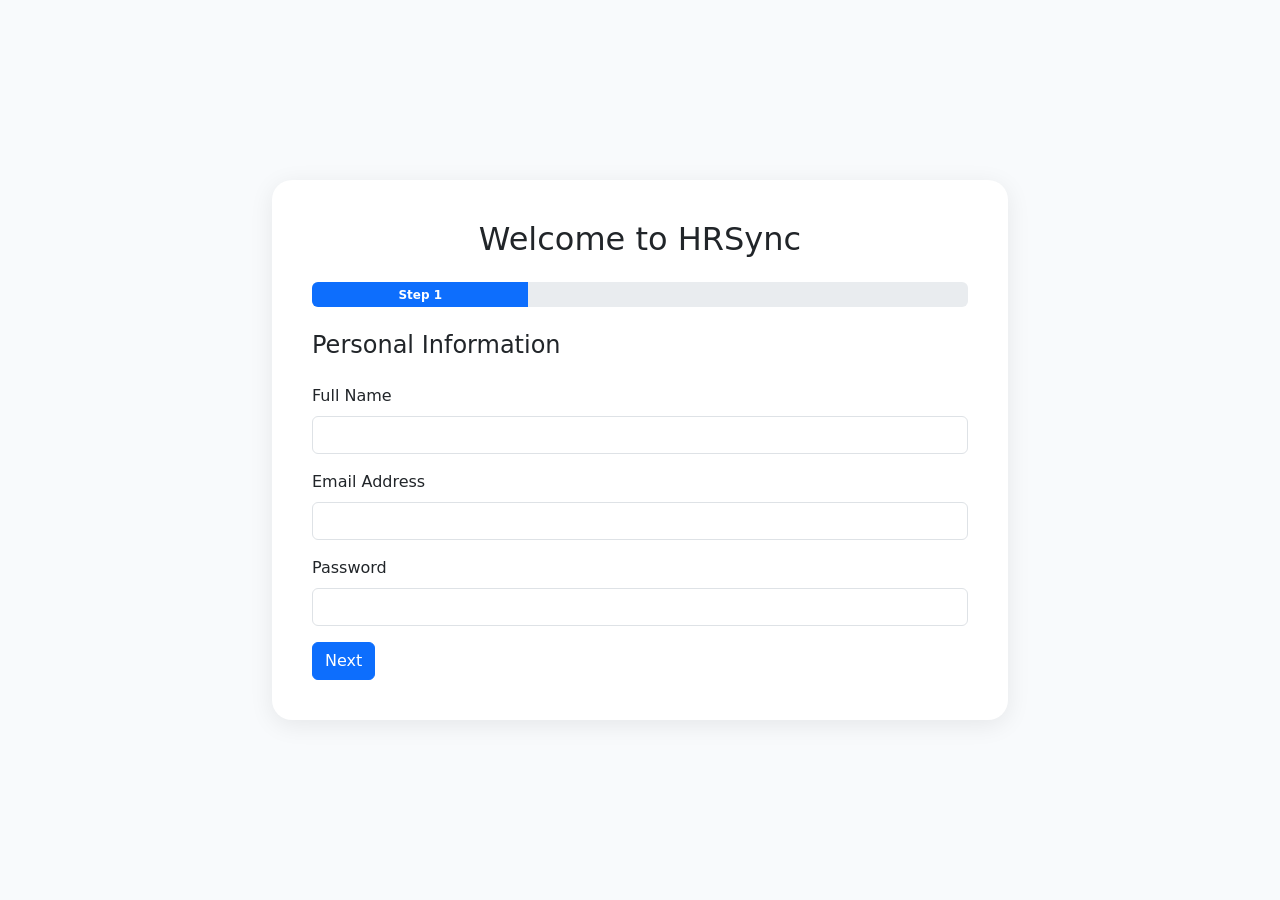
<file: task-2/onboarding.html>
<!DOCTYPE html>
<html lang="en">
<head>
    <meta charset="UTF-8">
    <meta name="viewport" content="width=device-width, initial-scale=1.0">
    <title>HRSync Onboarding</title>

    <link href="https://cdn.jsdelivr.net/npm/bootstrap@5.3.3/dist/css/bootstrap.min.css" rel="stylesheet">

    <link rel="stylesheet" href="onboarding.css">
</head>
<body>

<section class="onboarding-section">

    <div class="container">

        <div class="row justify-content-center">

            <div class="col-lg-8">

                <div class="onboarding-card">

                    <h2 class="text-center mb-4">
                        Welcome to HRSync
                    </h2>

                    <div class="progress mb-4">
                        <div class="progress-bar"
                             id="progressBar"
                             style="width:33%">
                            Step 1
                        </div>
                    </div>

                    <!-- STEP 1 -->
                    <div id="step1">

                        <h4 class="mb-4">
                            Personal Information
                        </h4>

                        <div class="mb-3">
                            <label class="form-label">Full Name</label>
                            <input type="text" class="form-control">
                        </div>

                        <div class="mb-3">
                            <label class="form-label">Email Address</label>
                            <input type="email" class="form-control">
                        </div>

                        <div class="mb-3">
                            <label class="form-label">Password</label>
                            <input type="password" class="form-control">
                        </div>

                        <button class="btn btn-primary"
                                onclick="nextStep(2)">
                            Next
                        </button>

                    </div>

                    <!-- STEP 2 -->
                    <div id="step2" style="display:none;">

                        <h4 class="mb-4">
                            Company Information
                        </h4>

                        <div class="mb-3">
                            <label class="form-label">Company Name</label>
                            <input type="text" class="form-control">
                        </div>

                        <div class="mb-3">
                            <label class="form-label">Industry</label>

                            <select class="form-select">
                                <option>Technology</option>
                                <option>Education</option>
                                <option>Healthcare</option>
                                <option>Finance</option>
                            </select>
                        </div>

                        <div class="mb-3">
                            <label class="form-label">Team Size</label>

                            <select class="form-select">
                                <option>1-10</option>
                                <option>11-50</option>
                                <option>51-100</option>
                                <option>100+</option>
                            </select>
                        </div>

                        <button class="btn btn-secondary"
                                onclick="prevStep(1)">
                            Previous
                        </button>

                        <button class="btn btn-primary"
                                onclick="nextStep(3)">
                            Next
                        </button>

                    </div>

                    <!-- STEP 3 -->
                    <div id="step3" style="display:none;">

                        <h4 class="mb-4">
                            Select Features
                        </h4>

                        <div class="form-check mb-3">
                            <input class="form-check-input" type="checkbox">
                            <label class="form-check-label">
                                Attendance Tracking
                            </label>
                        </div>

                        <div class="form-check mb-3">
                            <input class="form-check-input" type="checkbox">
                            <label class="form-check-label">
                                Payroll Management
                            </label>
                        </div>

                        <div class="form-check mb-3">
                            <input class="form-check-input" type="checkbox">
                            <label class="form-check-label">
                                Employee Analytics
                            </label>
                        </div>

                        <button class="btn btn-secondary"
                                onclick="prevStep(2)">
                            Previous
                        </button>

                        <button class="btn btn-success"
                                onclick="finishOnboarding()">
                            Finish
                        </button>

                    </div>

                </div>

            </div>

        </div>

    </div>

</section>

<script src="script.js"></script>

<script src="https://cdn.jsdelivr.net/npm/bootstrap@5.3.3/dist/js/bootstrap.bundle.min.js"></script>

</body>
</html>
</file>
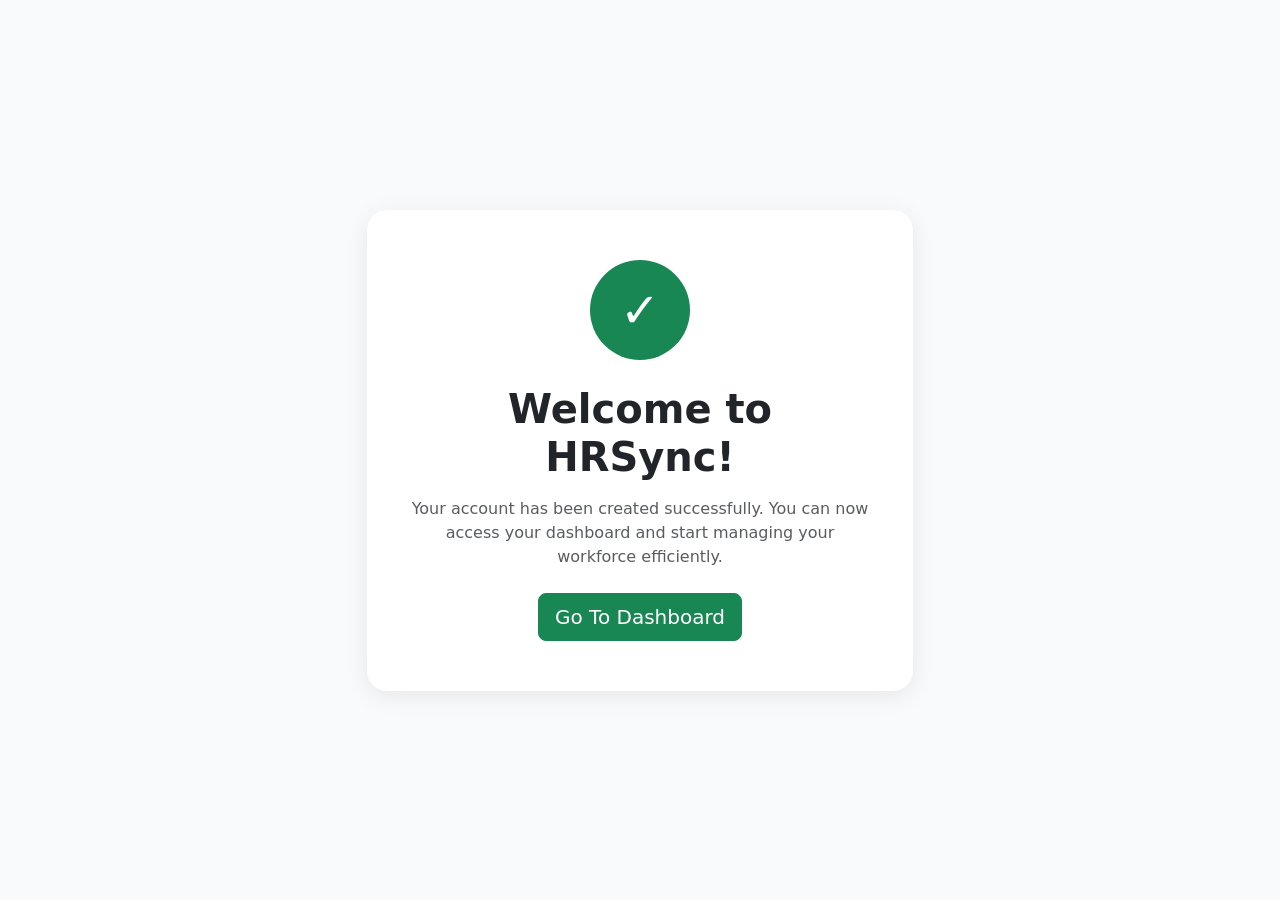
<file: task-2/success.html>
<!DOCTYPE html>
<html lang="en">
<head>
    <meta charset="UTF-8">
    <meta name="viewport" content="width=device-width, initial-scale=1.0">
    <title>Registration Successful - HRSync</title>

    <link href="https://cdn.jsdelivr.net/npm/bootstrap@5.3.3/dist/css/bootstrap.min.css" rel="stylesheet">

    <link rel="stylesheet" href="success.css">
</head>
<body>

<section class="success-section">

    <div class="container">

        <div class="row justify-content-center">

            <div class="col-lg-6">

                <div class="success-card text-center">

                    <div class="success-icon">
                        ✓
                    </div>

                    <h1 class="fw-bold mb-3">
                        Welcome to HRSync!
                    </h1>

                    <p class="text-muted mb-4">
                        Your account has been created successfully.
                        You can now access your dashboard and start
                        managing your workforce efficiently.
                    </p>

                    <a href="dashboard.html"
                       class="btn btn-success btn-lg">
                        Go To Dashboard
                    </a>

                </div>

            </div>

        </div>

    </div>

</section>

<script src="https://cdn.jsdelivr.net/npm/bootstrap@5.3.3/dist/js/bootstrap.bundle.min.js"></script>

</body>
</html>
</file>
<file: task-2/onboarding.css>
.onboarding-section{
    min-height:100vh;
    background:#f8fafc;
    display:flex;
    align-items:center;
    padding:50px 0;
}

.onboarding-card{
    background:#fff;
    padding:40px;
    border-radius:20px;
    box-shadow:0 5px 25px rgba(0,0,0,.08);
}

.progress{
    height:25px;
}

.progress-bar{
    font-weight:600;
}
</file>
<file: task-2/success.css>
.success-section{
    min-height:100vh;
    display:flex;
    align-items:center;
    background:#f8fafc;
}

.success-card{
    background:#fff;
    padding:50px 40px;
    border-radius:20px;
    box-shadow:0 5px 25px rgba(0,0,0,.08);
}

.success-icon{
    width:100px;
    height:100px;
    margin:0 auto 25px;
    border-radius:50%;
    background:#198754;
    color:#fff;
    font-size:48px;
    font-weight:bold;
    display:flex;
    align-items:center;
    justify-content:center;
}
</file>
